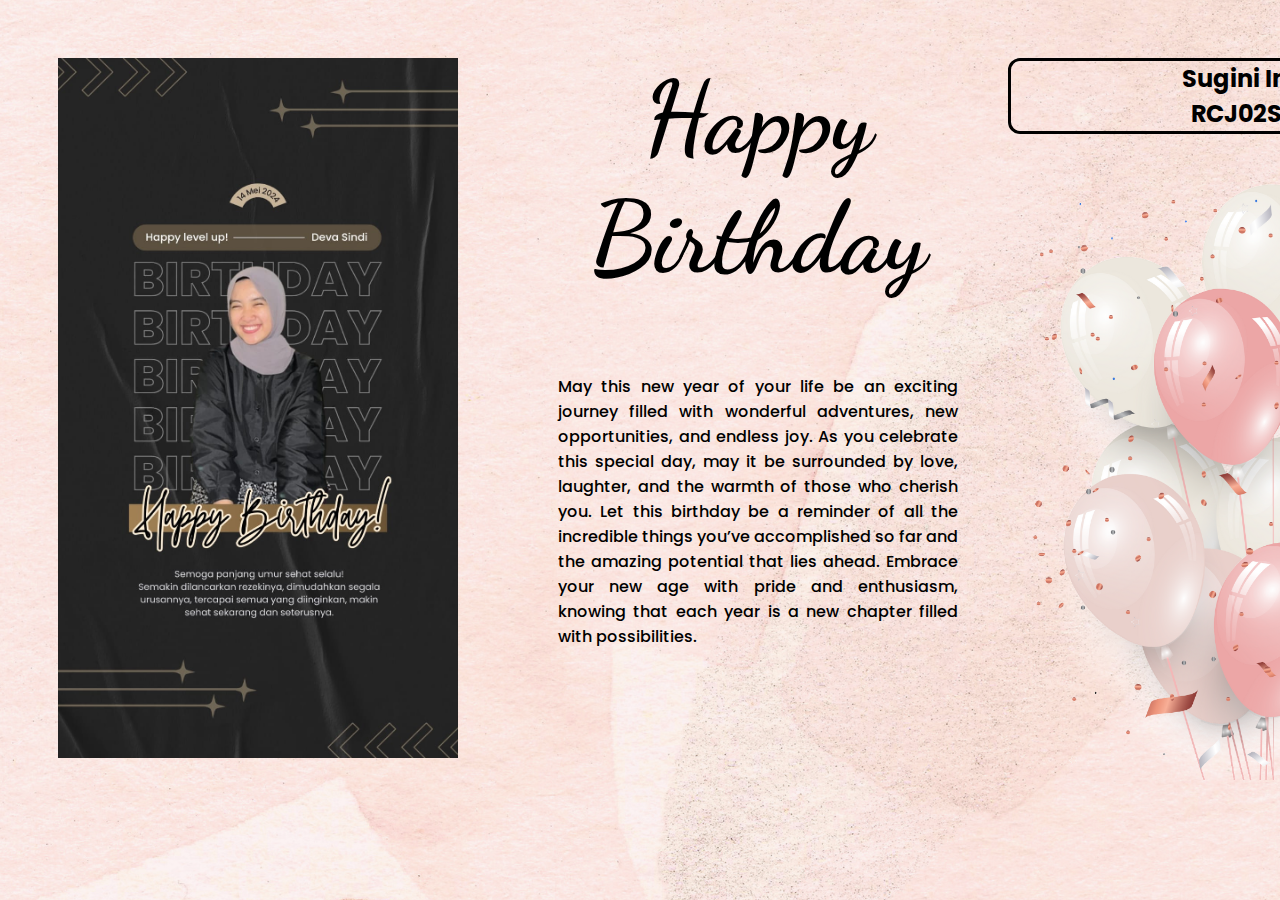
<file: index.html>
<!DOCTYPE html>
<html lang="en">
<head>
    <meta charset="UTF-8">
    <meta name="viewport" content="width=device-width, initial-scale=1.0">
    <link rel="stylesheet" href="style.css">
    <link rel="preconnect" href="https://fonts.googleapis.com">
    <link rel="preconnect" href="https://fonts.gstatic.com" crossorigin>
    <link href="https://fonts.googleapis.com/css2?family=Dancing+Script:wght@400..700&display=swap" rel="stylesheet">
    <link rel="preconnect" href="https://fonts.googleapis.com">
    <link rel="preconnect" href="https://fonts.gstatic.com" crossorigin>
    <link href="https://fonts.googleapis.com/css2?family=Dancing+Script:wght@700&family=Poppins:ital,wght@0,100;0,200;0,300;0,400;0,500;0,600;0,700;0,800;0,900;1,100;1,200;1,300;1,400;1,500;1,600;1,700;1,800;1,900&display=swap" rel="stylesheet">
    <title>Assignment 2</title>
</head>
<body>
    <div class="container">
        <aside class="item1">
            <img src="img/main.jpg" alt="Bithday card" id="mainBirthdayCard">
        </aside>
        <div class="dancing-script-h1 item2">
            <h1>Happy<br>Birthday</h1>
        </div>
        <p class="poppins-medium item3">
            May this new year of your life be an exciting journey filled with wonderful adventures, new opportunities, and endless joy.
            As you celebrate this special day, may it be surrounded by love, laughter, and the warmth of those who cherish you.
            Let this birthday be a reminder of all the incredible things you’ve accomplished so far and the amazing potential that lies ahead.
            Embrace your new age with pride and enthusiasm, knowing that each year is a new chapter filled with possibilities.
        </p>
    </div>
    <section>
        <div class="poppins-semibold add">
            <h2>Sugini Injani
                <br>
                RCJ02S022
            </h2>
        </div>
        <img src="img/balloon.png" alt="balloon" id="balloon">
    </section>
</body>
</html>
</file>
<file: style.css>
body{
    background-image: url(img/background.png);
    display: flex !important;
}

#mainBirthdayCard{
    width: 400px;
    height: 700px;
}

.container{
    display: grid;
    grid-template-columns: 50px 200px 200px 100px 200px 200px 50px;
    grid-template-rows: 50px 200px 100px 100px 100px 200px 50px;
}

.item1{
    grid-row: 2/3;
    grid-column: 2/4;
}

.item2{
    grid-row: 2/3;
    grid-column: 5/7;
}

.item3{
    grid-row: 4/7;
    grid-column: 5/7;
}

h1 {
    margin-block-start: 0em;
    margin-block-end: 0em;
}

.dancing-script-h1 {
  font-family: "Dancing Script", cursive;
  font-optical-sizing: auto;
  font-weight: 700;
  font-style: normal;
  text-align: center;
  font-size: 50px;
}

.poppins-medium {
    font-family: "Poppins", sans-serif;
    font-weight: 500;
    font-style: normal;
    text-align: justify;
}

.poppins-semibold {
    font-family: "Poppins", sans-serif;
    font-weight: 600;
    font-style: normal;
    text-align: center;
}

#balloon{
    width: 500px;
    margin-top: 30px;
}

h2 {
    border-style: solid;
    border-width: medium;
    border-radius: 12px;
    margin-top: 50px;
}
</file>
